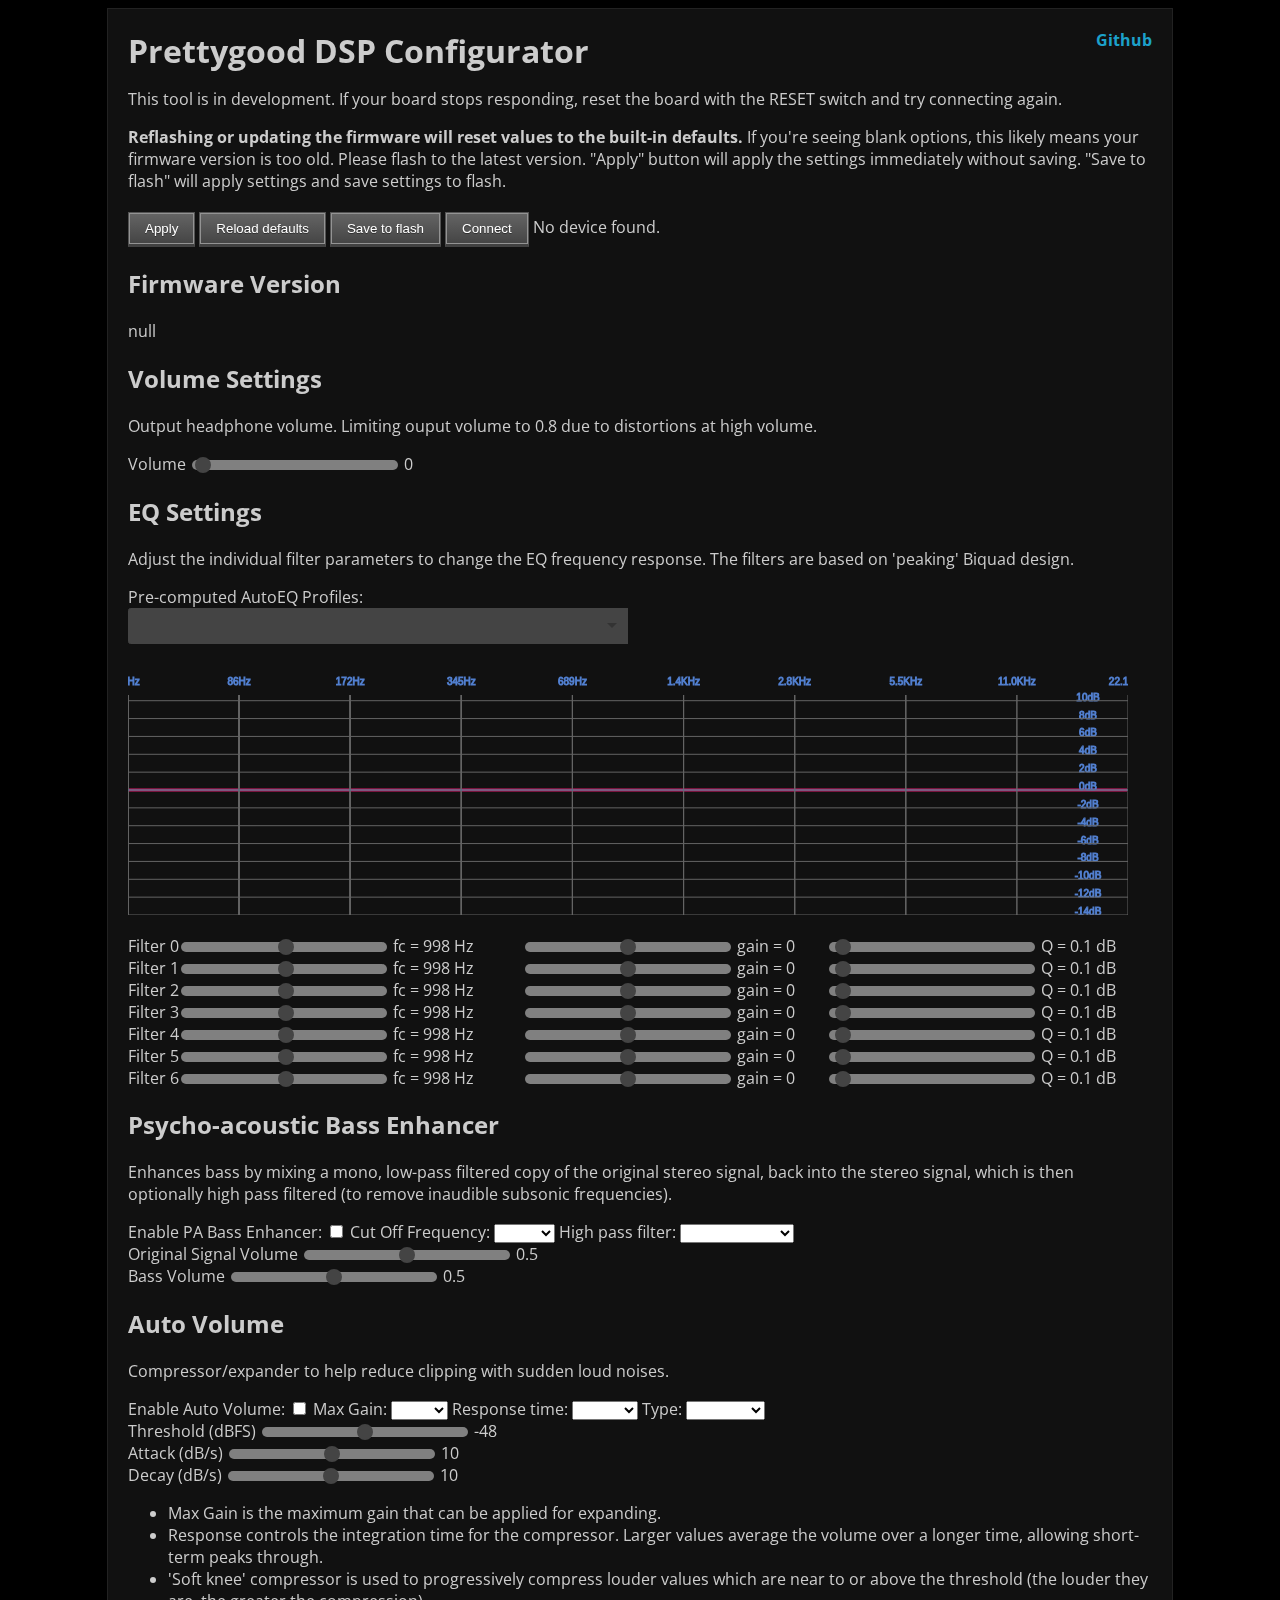
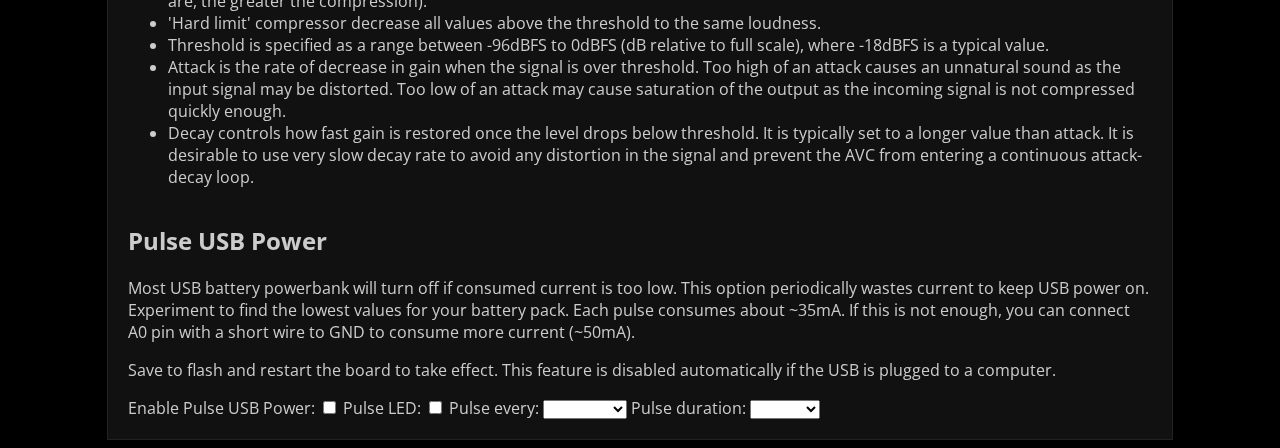
<file: docs/index.html>
<!doctype html>

<head>
    <link href='//fonts.googleapis.com/css?family=Open+Sans:400,600' rel='stylesheet' type='text/css'>
    <link rel="stylesheet" href="./choices.min.css" />
    <link rel="stylesheet" href="./style.css" type="text/css" media="screen" />
    <title>Prettygood DSP Configurator</title>
</head>

<body>

    <script type="text/javascript" src="./serial.js"></script>
    <script type="text/javascript" src="./application.js"></script>
    <script src="./choices.min.js"></script>

    <div id="container">

        <div id="nav">
            <ul>
                <li><a href="https://github.com/tanvach/prettygood_dsp" target="_blank">Github</a>
                </li>
            </ul>
        </div>

        <div id="header">
            <h1>Prettygood DSP Configurator</h1>
            <p>This tool is in development. If your board stops responding, reset the board with the RESET switch and try connecting again.</p>
            <p><b>Reflashing or updating the firmware will reset values to the built-in defaults.</b> If you're seeing blank options, this likely means your firmware version is too old. Please flash to the latest version. "Apply" button will apply the settings
                immediately without saving. "Save to flash" will apply settings and save settings to flash.
            </p>
        </div>

        <div class="connect-container">
            <button id="apply" class="button black">Apply</button>
            <button id="reloaddefaults" class="button black">Reload defaults</button>
            <button id="saveflash" class="button black">Save to flash</button>
            <button id="connect" class="button black">Connect</button>
            <span id="status"></span>
        </div>

        <div id="wrapper">
            <div id="content">

                <h2>Firmware Version</h2>
                <p id="versionText"></p>

                <h2>Volume Settings</h2>
                <p>Output headphone volume. Limiting ouput volume to 0.8 due to distortions at high volume.</p>
                <div style="display: flex;">
                    <div>
                        <label for="volume0Slider">Volume</label>
                        <input id="volume0Slider" type="range" min="0" max="0.8" step="0.01" value="0" style="height: 10px; width: 200px;">
                        <span id="volume0Slider-value">0.75</span>
                    </div>
                </div>

                <h2>EQ Settings</h2>
                <p>
                    Adjust the individual filter parameters to change the EQ frequency response. The filters are based on 'peaking' Biquad design.
                </p>

                <div style="display: inline-block; width: 500px;">
                    <label for="autoeq">Pre-computed AutoEQ Profiles:</label>
                    <select id="autoeq">
          </select>
                </div>

                <p>
                    <canvas id="canvasID" width="1000" height="250" style="float: left;"></canvas>
                </p>

                <p><br><br></p>

                <!-- Sliders and other controls will be added here -->

                <div style="display: inline-block; margin-top: 20px;" id="controls">
                    <!-- Place holder for sliders -->
                    <div></div>
                </div>

                <h2>Psycho-acoustic Bass Enhancer</h2>
                <p>Enhances bass by mixing a mono, low-pass filtered copy of the original stereo signal, back into the stereo signal, which is then optionally high pass filtered (to remove inaudible subsonic frequencies).</p>
                <div style="display: inline-block;">
                    <div>
                        <label for="enhance_bassCheckbox">Enable PA Bass Enhancer:</label>
                        <input id="enhance_bassCheckbox" type="checkbox" value="">
                        <label for="enhance_bass_cutoffSelector">Cut Off Frequency:</label>
                        <select id="enhance_bass_cutoffSelector">
              <option value="0">80Hz</option>
              <option value="1">100Hz</option>
              <option value="2">125Hz</option>
              <option value="3">150Hz</option>
              <option value="4">175Hz</option>
              <option value="5">200Hz</option>
              <option value="6">225Hz</option>
            </select>
                        <label for="enhance_bass_high_passSelector">High pass filter:</label>
                        <select id="enhance_bass_high_passSelector">
              <option value="0">Enable</option>
              <option value="1">Bypass/Disable</option>
            </select>
                    </div>
                    <div>
                        <label for="enhance_bass_lr_vol0Slider">Original Signal Volume</label>
                        <input id="enhance_bass_lr_vol0Slider" type="range" min="0" max="1" step="0.01" value="0" style="height: 10px; width: 200px;">
                        <span id="enhance_bass_lr_vol0Slider-value">0</span>
                    </div>
                    <div>
                        <label for="enhance_bass_bass_vol0Slider">Bass Volume</label>
                        <input id="enhance_bass_bass_vol0Slider" type="range" min="0" max="1" step="0.01" value="0" style="height: 10px; width: 200px;">
                        <span id="enhance_bass_bass_vol0Slider-value">0</span>
                    </div>
                </div>

                <h2>Auto Volume</h2>
                <p>Compressor/expander to help reduce clipping with sudden loud noises.</p>
                <div style="display: inline-block;">
                    <div>
                        <label for="auto_volumeCheckbox">Enable Auto Volume:</label>
                        <input id="auto_volumeCheckbox" type="checkbox" value="">
                        <label for="auto_volume_max_gainSelector">Max Gain:</label>
                        <select id="auto_volume_max_gainSelector">
              <option value="0">0 dB</option>
              <option value="1">6 dB</option>
              <option value="2">12 dB</option>
            </select>
                        <label for="auto_volume_lbi_responseSelector">Response time:</label>
                        <select id="auto_volume_lbi_responseSelector">
              <option value="0">0 ms</option>
              <option value="1">25 ms</option>
              <option value="2">50 ms</option>
              <option value="3">100 ms</option>
            </select>
                        <label for="auto_volume_hard_limitSelector">Type:</label>
                        <select id="auto_volume_hard_limitSelector">
              <option value="0">Soft knee</option>
              <option value="1">Hard limit</option>
            </select>
                    </div>
                    <div>
                        <label for="auto_volume_threshold0Slider">Threshold (dBFS)</label>
                        <input id="auto_volume_threshold0Slider" type="range" min="0" max="10" step="0.01" value="0" style="height: 10px; width: 200px;">
                        <span id="auto_volume_threshold0Slider-value">0</span>
                    </div>
                    <div>
                        <label for="auto_volume_attack0Slider">Attack (dB/s)</label>
                        <input id="auto_volume_attack0Slider" type="range" min="0" max="10" step="0.01" value="0" style="height: 10px; width: 200px;">
                        <span id="auto_volume_attack0Slider-value">0</span>
                    </div>
                    <div>
                        <label for="auto_volume_decay0Slider">Decay (dB/s)</label>
                        <input id="auto_volume_decay0Slider" type="range" min="0" max="10" step="0.01" value="0" style="height: 10px; width: 200px;">
                        <span id="auto_volume_decay0Slider-value">0</span>
                    </div>
                    <ul>
                        <li>Max Gain is the maximum gain that can be applied for expanding.</li>
                        <li>Response controls the integration time for the compressor. Larger values average the volume over a longer time, allowing short-term peaks through.</li>
                        <li>&#39;Soft knee&#39; compressor is used to progressively compress louder values which are near to or above the threshold (the louder they are, the greater the compression).</li>
                        <li>&#39;Hard limit&#39; compressor decrease all values above the threshold to the same loudness.</li>
                        <li>Threshold is specified as a range between -96dBFS to 0dBFS (dB relative to full scale), where -18dBFS is a typical value.</li>
                        <li>Attack is the rate of decrease in gain when the signal is over threshold. Too high of an attack causes an unnatural sound as the input signal may be distorted. Too low of an attack may cause saturation of the output as the incoming
                            signal is not compressed quickly enough.
                        </li>
                        <li>Decay controls how fast gain is restored once the level drops below threshold. It is typically set to a longer value than attack. It is desirable to use very slow decay rate to avoid any distortion in the signal and prevent the
                            AVC from entering a continuous attack-decay loop.</li>
                    </ul>
                </div>

                <h2>Pulse USB Power</h2>
                <p>Most USB battery powerbank will turn off if consumed current is too low. This option periodically wastes current to keep USB power on. Experiment to find the lowest values for your battery pack. Each pulse consumes about ~35mA. If this
                    is not enough, you can connect A0 pin with a short wire to GND to consume more current (~50mA).</p>
                <p>Save to flash and restart the board to take effect. This feature is disabled automatically if the USB is plugged to a computer.</p>
                <div style="display: inline-block;">
                    <div>
                        <label for="keep_usb_battery_onCheckbox">Enable Pulse USB Power:</label>
                        <input id="keep_usb_battery_onCheckbox" type="checkbox" value="">
                        <label for="keep_usb_battery_on_ledCheckbox">Pulse LED:</label>
                        <input id="keep_usb_battery_on_ledCheckbox" type="checkbox" value="">
                        <label for="keep_usb_battery_on_pulse_period_secSelector">Pulse every:</label>
                        <select id="keep_usb_battery_on_pulse_period_secSelector">
              <option value="1">1 second</option>
              <option value="5">5 second</option>
              <option value="10">10 second</option>
              <option value="15">15 second</option>
              <option value="30">30 second</option>
              <option value="60">60 second</option>
            </select>
                        <label for="keep_usb_battery_on_pulse_duration_msecSelector">Pulse duration:</label>
                        <select id="keep_usb_battery_on_pulse_duration_msecSelector">
              <option value="100">100ms</option>
              <option value="500">500ms</option>
              <option value="1000">1000ms</option>
              <option value="2000">2000ms</option>
            </select>
                    </div>
                </div>
            </div>

            <!-- Uncomment to debug -->
            <!-- <div class="receiver">
        <div class="lines-header">Receiver</div>
        <div class="lines-body">
          <div id="receiver_lines" class="lines"></div>
        </div>
      </div> -->

        </div>
</body>

</html>
</file>
<file: docs/style.css>
body {
    background: black;
    font-family: 'Open Sans', sans-serif;
    color: #ccc;
}

.connect-container {
    margin: 20px 0;
}

#container {
    margin: 0 auto;
    width: 1024px;
    background: #111;
    padding: 20px;
    border: 1px #222 solid;
}

#header h1 {
    margin: 0;
}

#nav ul {
    margin: 0;
}

#nav li {
    font-weight: bold;
    float: right;
    list-style: none;
    margin-left: 10px;
}

#header a,
#nav a {
    color: rgb(28, 161, 202);
    text-decoration: none;
}

#header a:hover,
#nav a:hover {
    color: rgb(157, 204, 255);
    text-decoration: underline;
}

article a {
    color: #FEFEF2;
    text-decoration: none;
}

article a:hover {
    color: white;
    text-decoration: underline;
}

a {
    color: #FEF0C9;
    text-decoration: none;
}

a:hover {
    color: #FEF6E4;
    text-decoration: underline;
}

article {
    font-weight: bold;
    margin: 20px;
    padding: 20px;
    text-align: center;
    cursor: pointer;
    color: black;
}

#content article:nth-child(6n+1) {
    background: #FA6B67;
}

#content article:nth-child(6n+2) {
    background: #70CA5D;
}

#content article:nth-child(6n+3) {
    background: #3CC9E4;
}

#content article:nth-child(6n+4) {
    background: #EC945E;
}

#content article:nth-child(6n+5) {
    background: #7189DE;
}

#content article:nth-child(6n+6) {
    background: #E798DC;
}

.sample .name {
    font-size: 22px;
    padding-bottom: 5px;
    color: #fee;
}

.sample .info {
    color: #B0F0F8;
}

input[type='range'] {
    -webkit-appearance: none;
    background-color: gray;
    height: 20px;
    border-radius: 15px;
    padding: 0 3px;
}

input[type='range']::-webkit-slider-thumb {
    vertical-align: middle;
    -webkit-appearance: none;
    background-color: #444;
    width: 16px;
    height: 16px;
    border-radius: 16px;
}


/* 
input[type="checkbox"] {
  display: none;
}

input[type="checkbox"]+label span {
  display: inline-block;
  width: 19px;
  height: 19px;
  margin: -1px 4px 0 0;
  vertical-align: middle;
  background: url(/static/images/check_radio_sheet.png) left top no-repeat;
  cursor: pointer;
}

input[type="checkbox"]:checked+label span {
  background: url(/static/images/check_radio_sheet.png) -19px top no-repeat;
} */

blockquote {
    font-style: italic;
}

.button::before {
    -webkit-border-radius: 3px;
    -moz-border-radius: 3px;
    -webkit-box-shadow: #959595 0 2px 5px;
    -moz-box-shadow: #959595 0 2px 5px;
    border-radius: 3px;
    box-shadow: #959595 0 2px 5px;
    content: "";
    display: block;
    left: 0;
    padding: 2px 0 0;
    position: absolute;
    top: 0;
}

.button:active::before {
    padding: 1px 0 0;
}

.button.black {
    background: #656565;
    background: -webkit-gradient(linear, 0 0, 0 bottom, from(#656565), to(#444));
    background: -moz-linear-gradient(#656565, #444);
    background: linear-gradient(#656565, #444);
    border: solid 1px #535353;
    border-bottom: solid 3px #414141;
    box-shadow: inset 0 0 0 1px #939393;
    color: #fff;
    text-shadow: 0 1px 0 #2f2f2f;
    padding: 8px 16px;
    outline: none;
}

.button.black:hover {
    background: #4c4c4c;
    background: -webkit-gradient(linear, 0 0, 0 bottom, from(#4c4c4c), to(#565656));
    background: -moz-linear-gradient(#4c4c4c, #565656);
    background: linear-gradient(#4c4c4c, #565656);
    border: solid 1px #464646;
    border-bottom: solid 3px #414141;
    box-shadow: inset 0 0 0 1px #818181;
}

.button.black:active {
    background: #474747;
    background: -webkit-gradient(linear, 0 0, 0 bottom, from(#474747), to(#444));
    background: -moz-linear-gradient(#474747, #444);
    background: linear-gradient(#474747, #444);
    border: solid 1px #2f2f2f;
    box-shadow: inset 0 10px 15px 0 #3e3e3e;
}

.receiver {
    margin-top: 12px;
}

.lines-header {
    height: 30px;
    width: 100%;
    box-sizing: border-box;
    background-color: #444;
    line-height: 30px;
    color: white;
    padding-left: 10px;
}

.lines-body {
    width: 100%;
    background-color: #222;
    min-height: 300px;
    padding: 10px 0 20px 0;
}

.line,
.command-line {
    box-sizing: border-box;
    width: 100%;
    color: #f1f1f1;
    background-color: #222;
    outline: none;
    border: none;
    padding: 5px 10px;
    font-size: 14px;
}

.line:hover {
    background-color: #444;
}

.choices__inner {
    display: inline-block;
    vertical-align: top;
    width: 100%;
    background-color: #444;
    padding: 7.5px 7.5px 3.75px;
    border: 1px solid #444;
    border-radius: 2.5px;
    min-height: 10px;
    overflow: hidden;
}

.choices__list--dropdown {
    visibility: hidden;
    z-index: 1;
    position: absolute;
    width: 100%;
    color: #444;
    background-color: #ffffff;
    border: 1px solid #dddddd;
    top: 100%;
    margin-top: -1px;
    border-bottom-left-radius: 2.5px;
    border-bottom-right-radius: 2.5px;
    overflow: hidden;
    word-break: break-all;
    will-change: visibility;
}
</file>
<file: docs/choices.min.css>
.choices{position:relative;overflow:hidden;margin-bottom:24px;font-size:16px}.choices:focus{outline:0}.choices:last-child{margin-bottom:0}.choices.is-open{overflow:initial}.choices.is-disabled .choices__inner,.choices.is-disabled .choices__input{background-color:#eaeaea;cursor:not-allowed;-webkit-user-select:none;-ms-user-select:none;user-select:none}.choices.is-disabled .choices__item{cursor:not-allowed}.choices [hidden]{display:none!important}.choices[data-type*=select-one]{cursor:pointer}.choices[data-type*=select-one] .choices__inner{padding-bottom:7.5px}.choices[data-type*=select-one] .choices__input{display:block;width:100%;padding:10px;border-bottom:1px solid #ddd;background-color:#fff;margin:0}.choices[data-type*=select-one] .choices__button{background-image:url([data-uri]);padding:0;background-size:8px;position:absolute;top:50%;right:0;margin-top:-10px;margin-right:25px;height:20px;width:20px;border-radius:10em;opacity:.25}.choices[data-type*=select-one] .choices__button:focus,.choices[data-type*=select-one] .choices__button:hover{opacity:1}.choices[data-type*=select-one] .choices__button:focus{box-shadow:0 0 0 2px #00bcd4}.choices[data-type*=select-one] .choices__item[data-value=''] .choices__button{display:none}.choices[data-type*=select-one]:after{content:'';height:0;width:0;border-style:solid;border-color:#333 transparent transparent;border-width:5px;position:absolute;right:11.5px;top:50%;margin-top:-2.5px;pointer-events:none}.choices[data-type*=select-one].is-open:after{border-color:transparent transparent #333;margin-top:-7.5px}.choices[data-type*=select-one][dir=rtl]:after{left:11.5px;right:auto}.choices[data-type*=select-one][dir=rtl] .choices__button{right:auto;left:0;margin-left:25px;margin-right:0}.choices[data-type*=select-multiple] .choices__inner,.choices[data-type*=text] .choices__inner{cursor:text}.choices[data-type*=select-multiple] .choices__button,.choices[data-type*=text] .choices__button{position:relative;display:inline-block;margin:0 -4px 0 8px;padding-left:16px;border-left:1px solid #008fa1;background-image:url([data-uri]);background-size:8px;width:8px;line-height:1;opacity:.75;border-radius:0}.choices[data-type*=select-multiple] .choices__button:focus,.choices[data-type*=select-multiple] .choices__button:hover,.choices[data-type*=text] .choices__button:focus,.choices[data-type*=text] .choices__button:hover{opacity:1}.choices__inner{display:inline-block;vertical-align:top;width:100%;background-color:#f9f9f9;padding:7.5px 7.5px 3.75px;border:1px solid #ddd;border-radius:2.5px;font-size:14px;min-height:44px;overflow:hidden}.is-focused .choices__inner,.is-open .choices__inner{border-color:#b7b7b7}.is-open .choices__inner{border-radius:2.5px 2.5px 0 0}.is-flipped.is-open .choices__inner{border-radius:0 0 2.5px 2.5px}.choices__list{margin:0;padding-left:0;list-style:none}.choices__list--single{display:inline-block;padding:4px 16px 4px 4px;width:100%}[dir=rtl] .choices__list--single{padding-right:4px;padding-left:16px}.choices__list--single .choices__item{width:100%}.choices__list--multiple{display:inline}.choices__list--multiple .choices__item{display:inline-block;vertical-align:middle;border-radius:20px;padding:4px 10px;font-size:12px;font-weight:500;margin-right:3.75px;margin-bottom:3.75px;background-color:#00bcd4;border:1px solid #00a5bb;color:#fff;word-break:break-all;box-sizing:border-box}.choices__list--multiple .choices__item[data-deletable]{padding-right:5px}[dir=rtl] .choices__list--multiple .choices__item{margin-right:0;margin-left:3.75px}.choices__list--multiple .choices__item.is-highlighted{background-color:#00a5bb;border:1px solid #008fa1}.is-disabled .choices__list--multiple .choices__item{background-color:#aaa;border:1px solid #919191}.choices__list--dropdown{visibility:hidden;z-index:1;position:absolute;width:100%;background-color:#fff;border:1px solid #ddd;top:100%;margin-top:-1px;border-bottom-left-radius:2.5px;border-bottom-right-radius:2.5px;overflow:hidden;word-break:break-all;will-change:visibility}.choices__list--dropdown.is-active{visibility:visible}.is-open .choices__list--dropdown{border-color:#b7b7b7}.is-flipped .choices__list--dropdown{top:auto;bottom:100%;margin-top:0;margin-bottom:-1px;border-radius:.25rem .25rem 0 0}.choices__list--dropdown .choices__list{position:relative;max-height:300px;overflow:auto;-webkit-overflow-scrolling:touch;will-change:scroll-position}.choices__list--dropdown .choices__item{position:relative;padding:10px;font-size:14px}[dir=rtl] .choices__list--dropdown .choices__item{text-align:right}@media (min-width:640px){.choices__list--dropdown .choices__item--selectable{padding-right:100px}.choices__list--dropdown .choices__item--selectable:after{content:attr(data-select-text);font-size:12px;opacity:0;position:absolute;right:10px;top:50%;transform:translateY(-50%)}[dir=rtl] .choices__list--dropdown .choices__item--selectable{text-align:right;padding-left:100px;padding-right:10px}[dir=rtl] .choices__list--dropdown .choices__item--selectable:after{right:auto;left:10px}}.choices__list--dropdown .choices__item--selectable.is-highlighted{background-color:#f2f2f2}.choices__list--dropdown .choices__item--selectable.is-highlighted:after{opacity:.5}.choices__item{cursor:default}.choices__item--selectable{cursor:pointer}.choices__item--disabled{cursor:not-allowed;-webkit-user-select:none;-ms-user-select:none;user-select:none;opacity:.5}.choices__heading{font-weight:600;font-size:12px;padding:10px;border-bottom:1px solid #f7f7f7;color:gray}.choices__button{text-indent:-9999px;-webkit-appearance:none;-moz-appearance:none;appearance:none;border:0;background-color:transparent;background-repeat:no-repeat;background-position:center;cursor:pointer}.choices__button:focus,.choices__input:focus{outline:0}.choices__input{display:inline-block;vertical-align:baseline;background-color:#f9f9f9;font-size:14px;margin-bottom:5px;border:0;border-radius:0;max-width:100%;padding:4px 0 4px 2px}[dir=rtl] .choices__input{padding-right:2px;padding-left:0}.choices__placeholder{opacity:.5}
</file>
